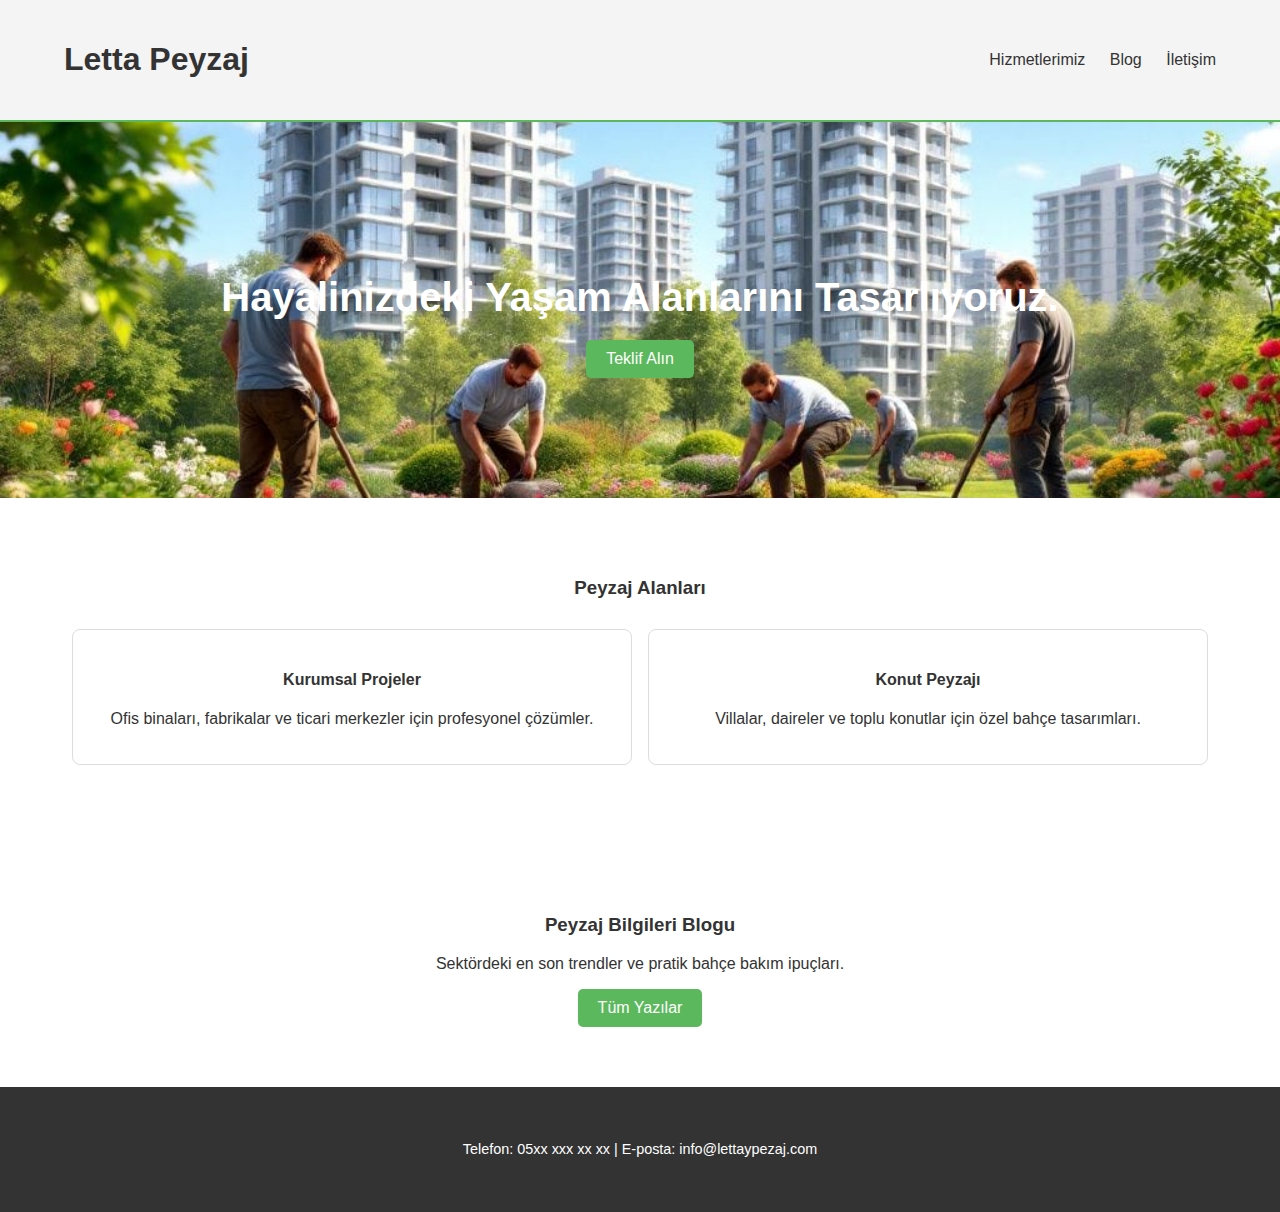
<file: Index.html>
<!DOCTYPE html>
<html lang="tr">
<head>
    <meta charset="UTF-8">
    <meta name="viewport" content="width=device-width, initial-scale=1.0">
    <title>Letta Peyzaj - Peyzaj Mimarlığı ve Uygulama</title>
    <link rel="stylesheet" href="style.css">
</head>
<body>

    <header class="header">
        <div class="container">
            <h1>Letta Peyzaj</h1>
            <nav class="nav">
                <a href="#hizmetler">Hizmetlerimiz</a>
                <a href="blog.html">Blog</a>
                <a href="#iletisim">İletişim</a>
            </nav>
        </div>
    </header>

    <section class="hero">
        <div class="container">
            <h2>Hayalinizdeki Yaşam Alanlarını Tasarlıyoruz.</h2>
            <a href="#iletisim" class="button">Teklif Alın</a>
        </div>
    </section>

    <section id="hizmetler" class="services">
        <div class="container">
            <h3>Peyzaj Alanları</h3>
            <div class="service-list">
                <div class="service-item">
                    <h4>Kurumsal Projeler</h4>
                    <p>Ofis binaları, fabrikalar ve ticari merkezler için profesyonel çözümler.</p>
                </div>
                <div class="service-item">
                    <h4>Konut Peyzajı</h4>
                    <p>Villalar, daireler ve toplu konutlar için özel bahçe tasarımları.</p>
                </div>
                </div>
        </div>
    </section>

    <section class="blog-preview">
        <div class="container">
            <h3>Peyzaj Bilgileri Blogu</h3>
            <p>Sektördeki en son trendler ve pratik bahçe bakım ipuçları.</p>
            <a href="blog.html" class="button secondary">Tüm Yazılar</a>
        </div>
    </section>

    <footer id="iletisim" class="footer">
        <div class="container">
            <p>Telefon: 05xx xxx xx xx | E-posta: info@lettaypezaj.com</p>
            </div>
    </footer>

</body>
</html>
</file>
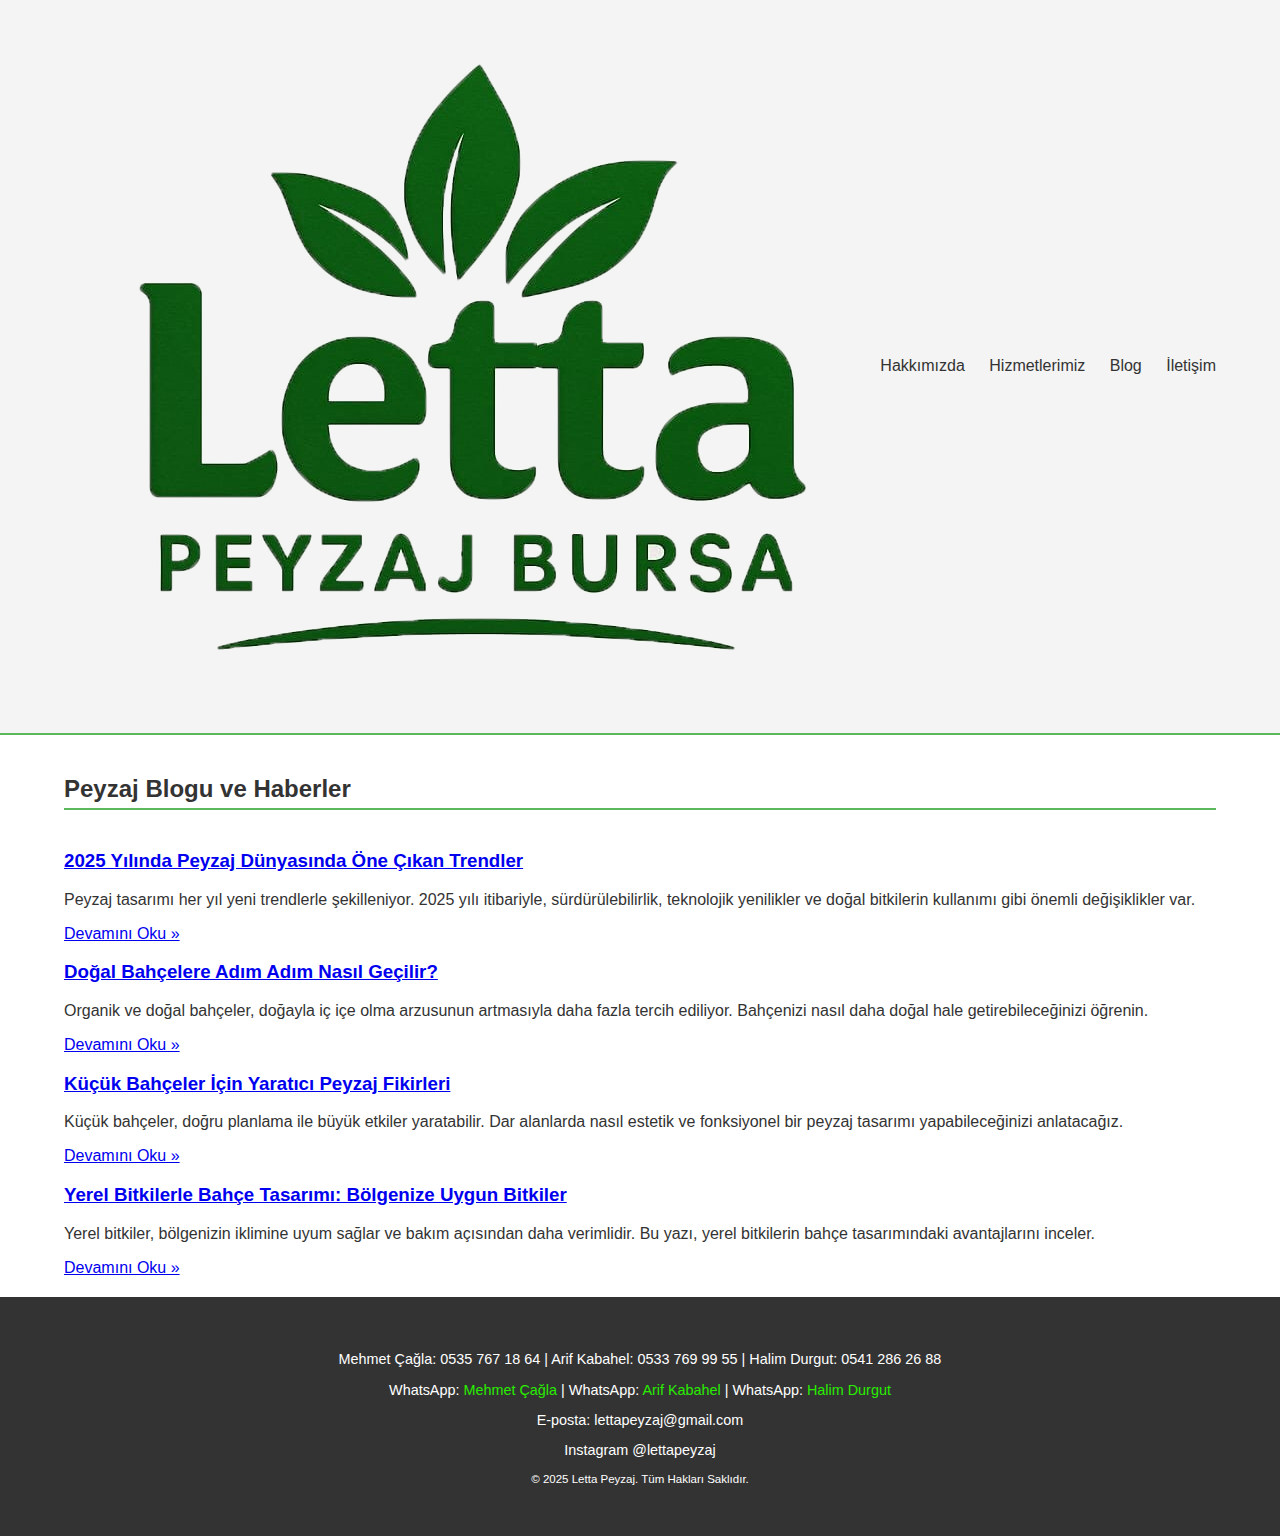
<file: blog.html>
<!DOCTYPE html>
<html lang="tr">
<head>
    <meta charset="UTF-8">
    <meta name="viewport" content="width=device-width, initial-scale=1.0">
    <title>Blog - Peyzaj Trendleri ve İpuçları | Letta Peyzaj</title>
    <link rel="stylesheet" href="style.css">
</head>
<body>

    <header class="header">
        <div class="container">
            <h1>
                <a href="index.html">
                    <img src="letta-logo.png" alt="Letta Peyzaj Logo" class="logo">
                </a>
            </h1>
            <nav class="nav">
                <a href="hakkimizda.html">Hakkımızda</a> 
                <a href="index.html#hizmetler">Hizmetlerimiz</a>
                <a href="blog.html">Blog</a> <a href="index.html#iletisim">İletişim</a>
            </nav>
        </div>
    </header>

    <section class="page-content">
        <div class="container">
            <h2 style="border-bottom: 2px solid #5cb85c; padding-bottom: 5px; margin-bottom: 40px;">Peyzaj Blogu ve Haberler</h2>
            
            <div class="blog-list">

                <article class="article-card">
                    <h3 class="article-title"><a href="blog/post-1.html">2025 Yılında Peyzaj Dünyasında Öne Çıkan Trendler</a></h3>
                    <p class="article-excerpt">Peyzaj tasarımı her yıl yeni trendlerle şekilleniyor. 2025 yılı itibariyle, sürdürülebilirlik, teknolojik yenilikler ve doğal bitkilerin kullanımı gibi önemli değişiklikler var.</p>
                    <a href="blog/post-1.html" class="read-more">Devamını Oku &raquo;</a>
                </article>

                <article class="article-card">
                    <h3 class="article-title"><a href="blog/post-2.html">Doğal Bahçelere Adım Adım Nasıl Geçilir?</a></h3>
                    <p class="article-excerpt">Organik ve doğal bahçeler, doğayla iç içe olma arzusunun artmasıyla daha fazla tercih ediliyor. Bahçenizi nasıl daha doğal hale getirebileceğinizi öğrenin.</p>
                    <a href="blog/post-2.html" class="read-more">Devamını Oku &raquo;</a>
                </article>

                <article class="article-card">
                    <h3 class="article-title"><a href="blog/post-3.html">Küçük Bahçeler İçin Yaratıcı Peyzaj Fikirleri</a></h3>
                    <p class="article-excerpt">Küçük bahçeler, doğru planlama ile büyük etkiler yaratabilir. Dar alanlarda nasıl estetik ve fonksiyonel bir peyzaj tasarımı yapabileceğinizi anlatacağız.</p>
                    <a href="blog/post-3.html" class="read-more">Devamını Oku &raquo;</a>
                </article>
                
                <article class="article-card">
                    <h3 class="article-title"><a href="blog/post-20.html">Yerel Bitkilerle Bahçe Tasarımı: Bölgenize Uygun Bitkiler</a></h3>
                    <p class="article-excerpt">Yerel bitkiler, bölgenizin iklimine uyum sağlar ve bakım açısından daha verimlidir. Bu yazı, yerel bitkilerin bahçe tasarımındaki avantajlarını inceler.</p>
                    <a href="blog/post-20.html" class="read-more">Devamını Oku &raquo;</a>
                </article>
                
            </div>
            
        </div>
    </section>
    <footer id="iletisim" class="footer">
        <div class="container">
            <p>
    Mehmet Çağla: <a href="tel:+905357671864"style="color: white; text-decoration: none;">0535 767 18 64</a> 
    | Arif Kabahel: <a href="tel:+905337699955"style="color: white; text-decoration: none;">0533 769 99 55</a> 
    | Halim Durgut: <a href="tel:+905412862688"style="color: white; text-decoration: none;">0541 286 26 88</a> 
</p>
	</p>
     WhatsApp: <a href="https://wa.me/905357671864" 
                   target="_blank"
                   rel="noopener noreferrer"
                   style="color: #29ed00; text-decoration: none;">
			Mehmet Çağla
			</a>
    | WhatsApp: <a href="https://wa.me/905337699955" 
                   target="_blank"
                   rel="noopener noreferrer"
                   style="color: #29ed00; text-decoration: none;">
			Arif Kabahel
			</a>	
    | WhatsApp: <a href="https://wa.me/905412862688" 
                   target="_blank"
                   rel="noopener noreferrer"
                   style="color: #29ed00; text-decoration: none;">
			Halim Durgut
			</a>
       </p>
	E-posta: <a href="mailto:lettapeyzaj@gmail.com"style="color: white; text-decoration: none;">lettapeyzaj@gmail.com</a>  
        <p>
            <a href="https://www.instagram.com/lettapeyzaj/" 
               target="_blank" 
               rel="noopener noreferrer" 
               style="color: white; text-decoration: none;">
                Instagram @lettapeyzaj
            </a>
        </p>
        <p style="font-size: 0.8em; margin-top: 10px;">&copy; 2025 Letta Peyzaj. Tüm Hakları Saklıdır.</p>
    </div>
</footer>

</body>
</html>
</file>
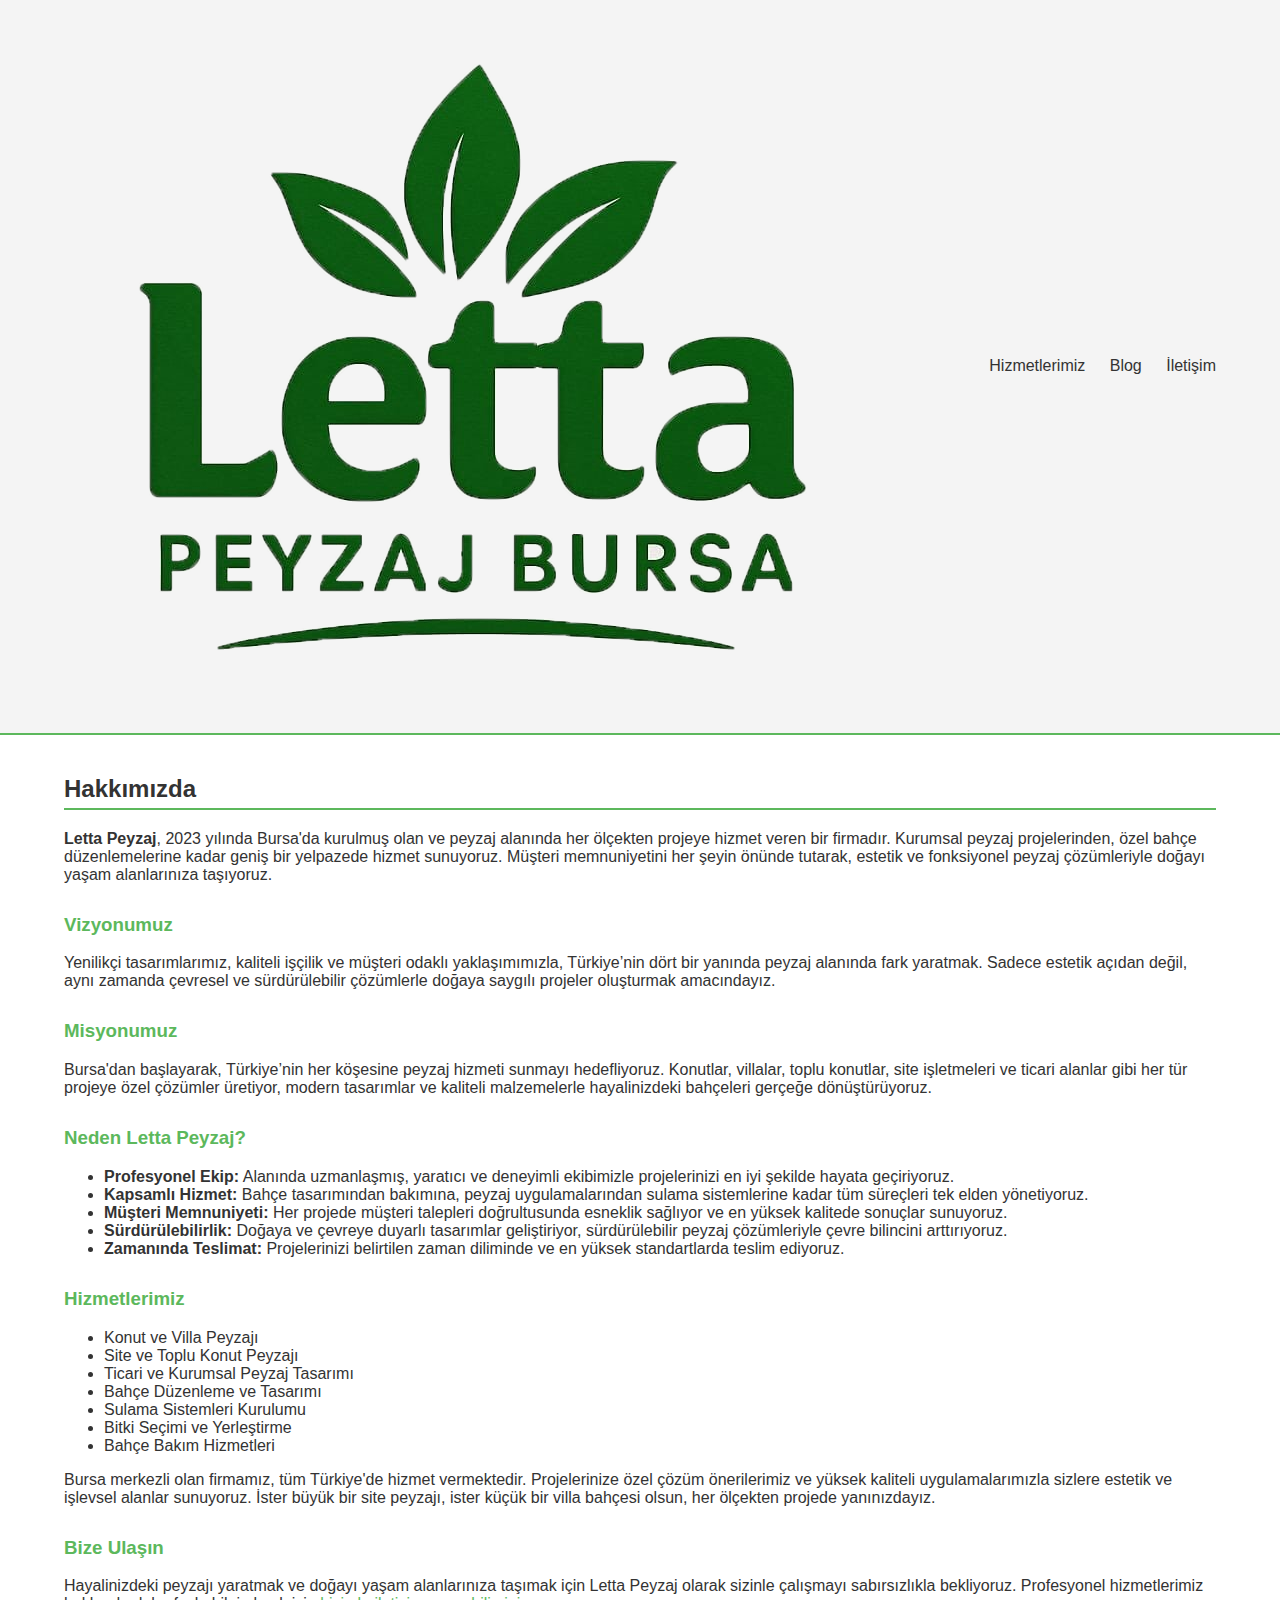
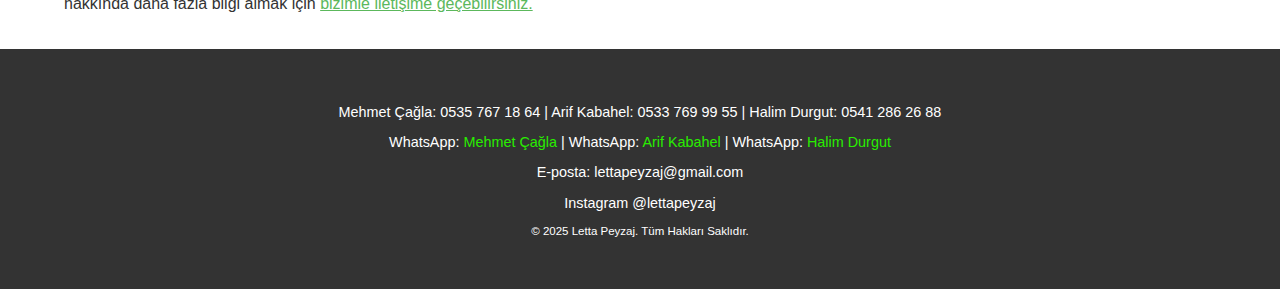
<file: hakkimizda.html>
<!DOCTYPE html>
<html lang="tr">
<head>
    <meta charset="UTF-8">
    <meta name="viewport" content="width=device-width, initial-scale=1.0">
    <title>Hakkımızda - Letta Peyzaj</title>
    <link rel="stylesheet" href="style.css"> 
</head>
<body>

    <header class="header">
        <div class="container">
            <h1>
                <a href="index.html">
                    <img src="letta-logo.png" alt="Letta Peyzaj Logo" class="logo">
                </a>
            </h1>
            <nav class="nav">
                <a href="index.html#hizmetler">Hizmetlerimiz</a>
                <a href="blog.html">Blog</a>
                <a href="index.html#iletisim">İletişim</a>
            </nav>
        </div>
    </header>

    <section class="page-content">
        <div class="container">
            
            <h2 style="border-bottom: 2px solid #5cb85c; padding-bottom: 5px;">Hakkımızda</h2>
            <p><strong>Letta Peyzaj</strong>, 2023 yılında Bursa'da kurulmuş olan ve peyzaj alanında her ölçekten projeye hizmet veren bir firmadır. Kurumsal peyzaj projelerinden, özel bahçe düzenlemelerine kadar geniş bir yelpazede hizmet sunuyoruz. Müşteri memnuniyetini her şeyin önünde tutarak, estetik ve fonksiyonel peyzaj çözümleriyle doğayı yaşam alanlarınıza taşıyoruz.</p>

            <h3 style="color: #5cb85c; margin-top: 30px;">Vizyonumuz</h3>
            <p>Yenilikçi tasarımlarımız, kaliteli işçilik ve müşteri odaklı yaklaşımımızla, Türkiye’nin dört bir yanında peyzaj alanında fark yaratmak. Sadece estetik açıdan değil, aynı zamanda çevresel ve sürdürülebilir çözümlerle doğaya saygılı projeler oluşturmak amacındayız.</p>

            <h3 style="color: #5cb85c; margin-top: 30px;">Misyonumuz</h3>
            <p>Bursa'dan başlayarak, Türkiye’nin her köşesine peyzaj hizmeti sunmayı hedefliyoruz. Konutlar, villalar, toplu konutlar, site işletmeleri ve ticari alanlar gibi her tür projeye özel çözümler üretiyor, modern tasarımlar ve kaliteli malzemelerle hayalinizdeki bahçeleri gerçeğe dönüştürüyoruz.</p>

            <h3 style="color: #5cb85c; margin-top: 30px;">Neden Letta Peyzaj?</h3>
            <ul>
                <li><strong>Profesyonel Ekip:</strong> Alanında uzmanlaşmış, yaratıcı ve deneyimli ekibimizle projelerinizi en iyi şekilde hayata geçiriyoruz.</li>
                <li><strong>Kapsamlı Hizmet:</strong> Bahçe tasarımından bakımına, peyzaj uygulamalarından sulama sistemlerine kadar tüm süreçleri tek elden yönetiyoruz.</li>
                <li><strong>Müşteri Memnuniyeti:</strong> Her projede müşteri talepleri doğrultusunda esneklik sağlıyor ve en yüksek kalitede sonuçlar sunuyoruz.</li>
                <li><strong>Sürdürülebilirlik:</strong> Doğaya ve çevreye duyarlı tasarımlar geliştiriyor, sürdürülebilir peyzaj çözümleriyle çevre bilincini arttırıyoruz.</li>
                <li><strong>Zamanında Teslimat:</strong> Projelerinizi belirtilen zaman diliminde ve en yüksek standartlarda teslim ediyoruz.</li>
            </ul>

            <h3 style="color: #5cb85c; margin-top: 30px;">Hizmetlerimiz</h3>
            <ul>
                <li>Konut ve Villa Peyzajı</li>
                <li>Site ve Toplu Konut Peyzajı</li>
                <li>Ticari ve Kurumsal Peyzaj Tasarımı</li>
                <li>Bahçe Düzenleme ve Tasarımı</li>
                <li>Sulama Sistemleri Kurulumu</li>
                <li>Bitki Seçimi ve Yerleştirme</li>
                <li>Bahçe Bakım Hizmetleri</li>
            </ul>

            <p>Bursa merkezli olan firmamız, tüm Türkiye'de hizmet vermektedir. Projelerinize özel çözüm önerilerimiz ve yüksek kaliteli uygulamalarımızla sizlere estetik ve işlevsel alanlar sunuyoruz. İster büyük bir site peyzajı, ister küçük bir villa bahçesi olsun, her ölçekten projede yanınızdayız.</p>

            <h3 style="color: #5cb85c; margin-top: 30px;">Bize Ulaşın</h3>
            <p>Hayalinizdeki peyzajı yaratmak ve doğayı yaşam alanlarınıza taşımak için Letta Peyzaj olarak sizinle çalışmayı sabırsızlıkla bekliyoruz. Profesyonel hizmetlerimiz hakkında daha fazla bilgi almak için <a href="index.html#iletisim" style="color: #5cb85c;">bizimle iletişime geçebilirsiniz.</a></p>

        </div>
    </section>
    <footer id="iletisim" class="footer">
        <div class="container">
            <p>
    Mehmet Çağla: <a href="tel:+905357671864"style="color: white; text-decoration: none;">0535 767 18 64</a> 
    | Arif Kabahel: <a href="tel:+905337699955"style="color: white; text-decoration: none;">0533 769 99 55</a> 
    | Halim Durgut: <a href="tel:+905412862688"style="color: white; text-decoration: none;">0541 286 26 88</a> 
</p>
	</p>
     WhatsApp: <a href="https://wa.me/905357671864" 
                   target="_blank"
                   rel="noopener noreferrer"
                   style="color: #29ed00; text-decoration: none;">
			Mehmet Çağla
			</a>
    | WhatsApp: <a href="https://wa.me/905337699955" 
                   target="_blank"
                   rel="noopener noreferrer"
                   style="color: #29ed00; text-decoration: none;">
			Arif Kabahel
			</a>	
    | WhatsApp: <a href="https://wa.me/905412862688" 
                   target="_blank"
                   rel="noopener noreferrer"
                   style="color: #29ed00; text-decoration: none;">
			Halim Durgut
			</a>
       </p>
	E-posta: <a href="mailto:lettapeyzaj@gmail.com"style="color: white; text-decoration: none;">lettapeyzaj@gmail.com</a>  
        <p>
            <a href="https://www.instagram.com/lettapeyzaj/" 
               target="_blank" 
               rel="noopener noreferrer" 
               style="color: white; text-decoration: none;">
                Instagram @lettapeyzaj
            </a>
        </p>
        <p style="font-size: 0.8em; margin-top: 10px;">&copy; 2025 Letta Peyzaj. Tüm Hakları Saklıdır.</p>
    </div>
</footer>

</body>
</html>
</file>
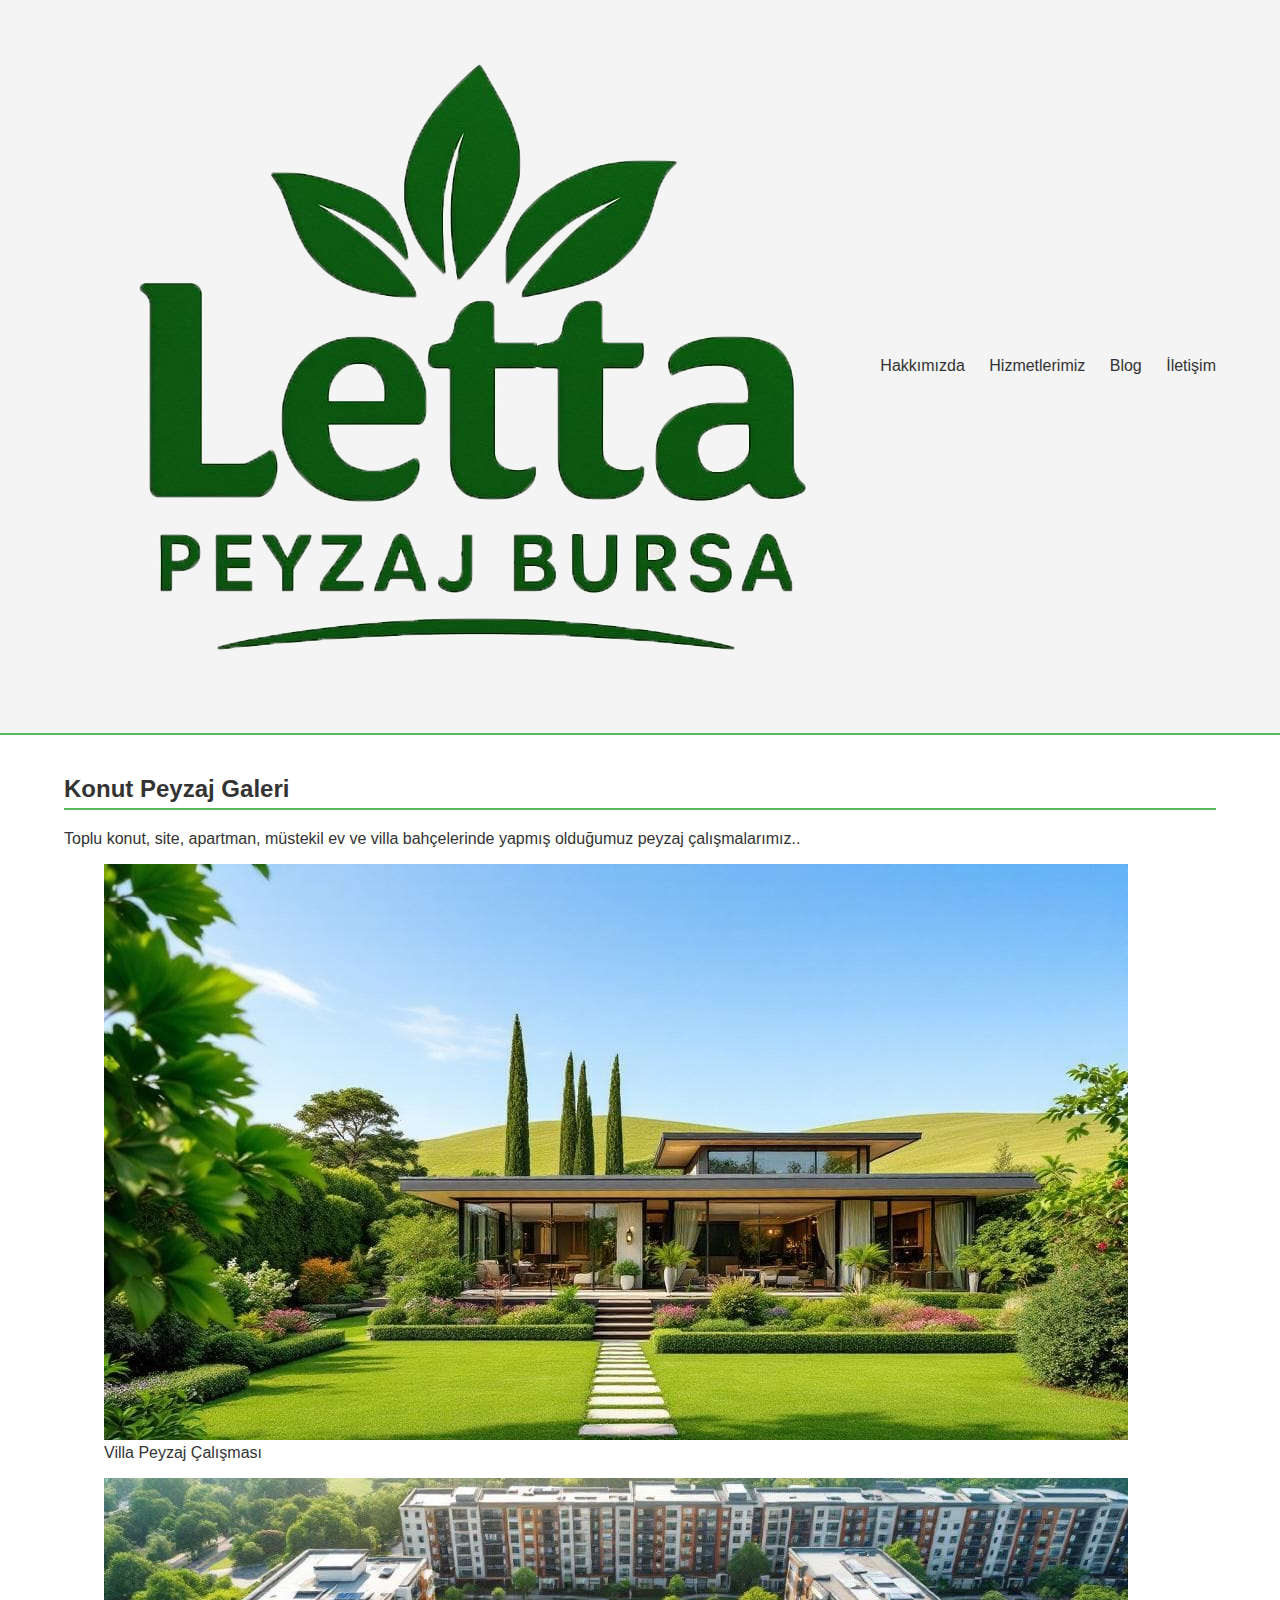
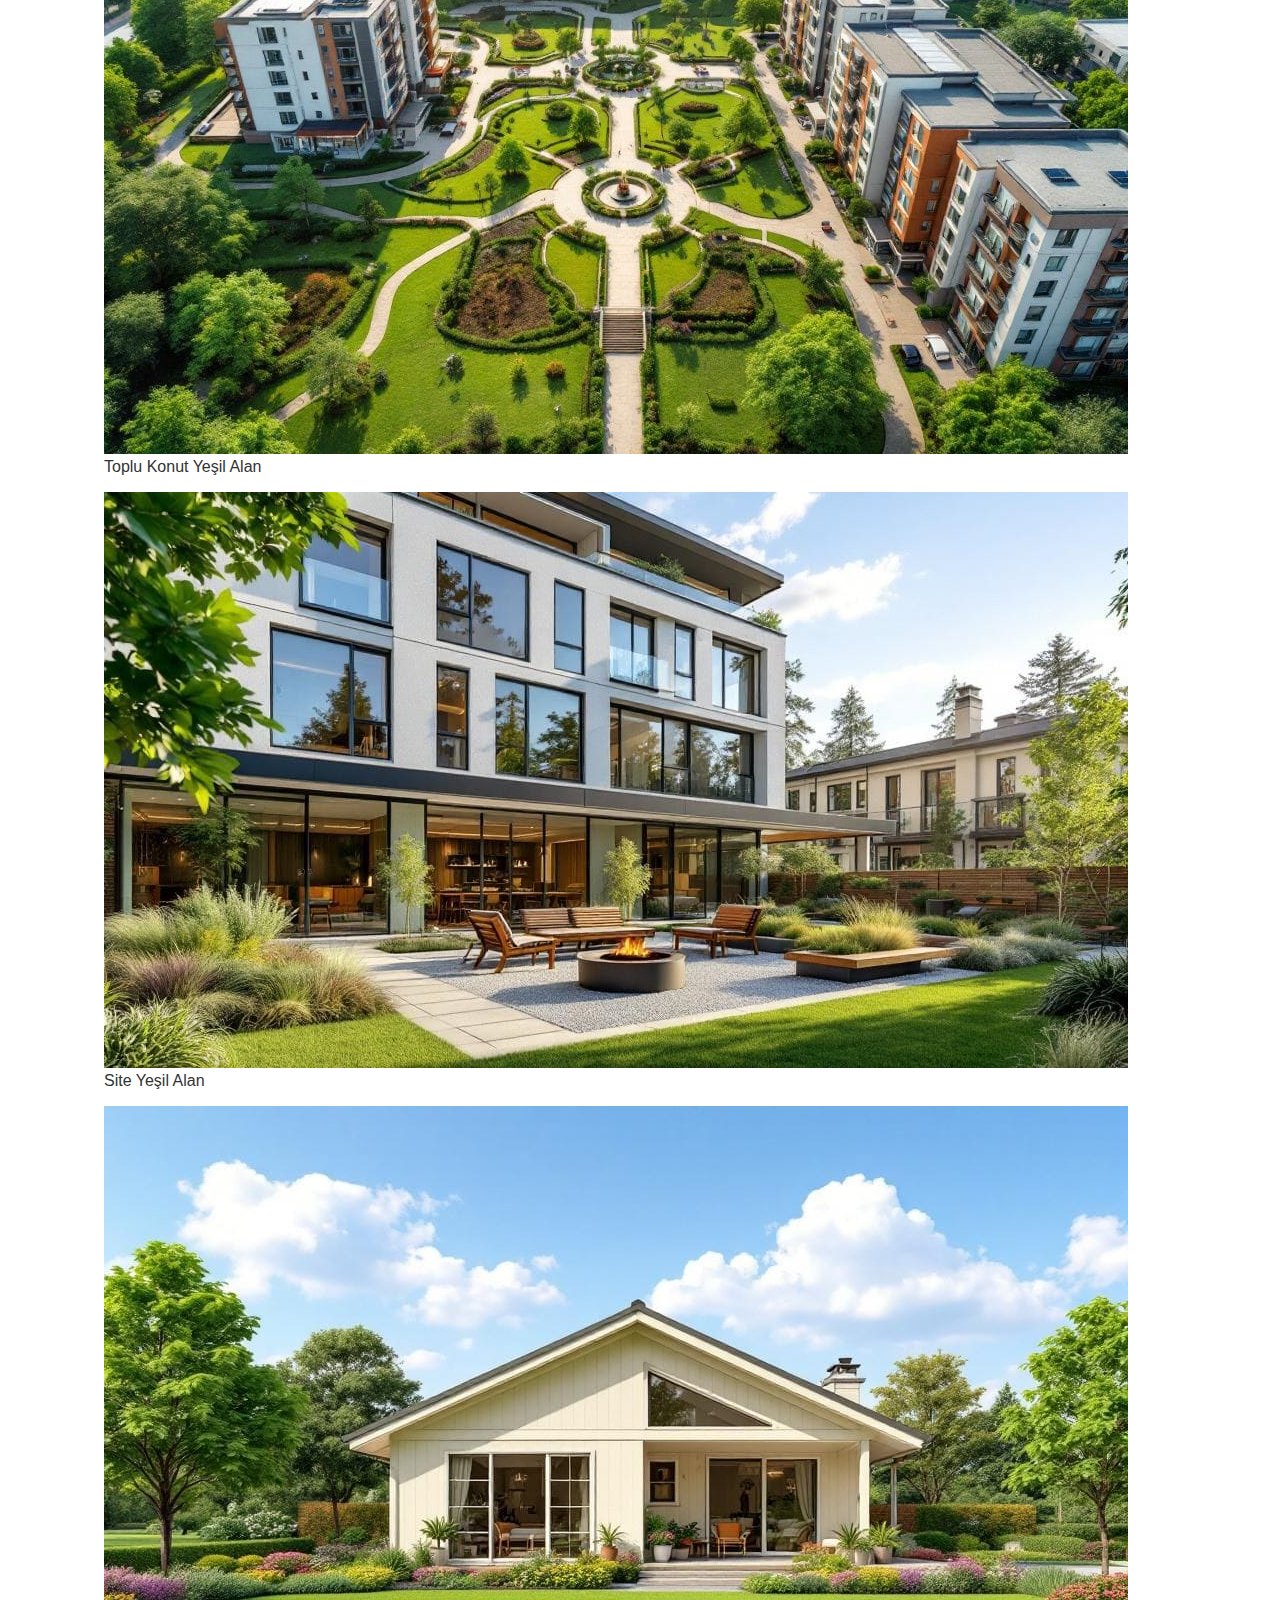
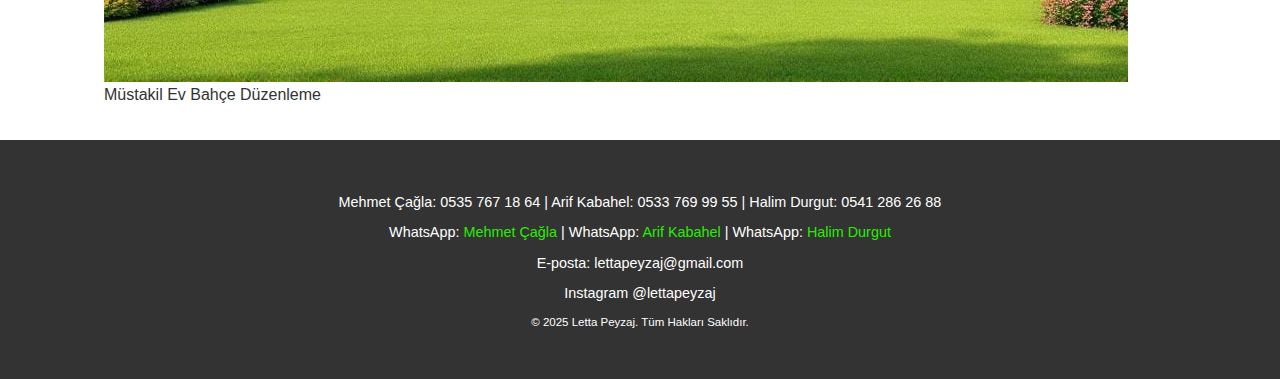
<file: konut.html>
<!DOCTYPE html>
<html lang="tr">
<head>
    <meta charset="UTF-8">
    <meta name="viewport" content="width=device-width, initial-scale=1.0">
    <title>Konut Peyzaj Projelerimiz - Letta Peyzaj</title>
    <link rel="stylesheet" href="style.css"> 
</head>
<body>

    <header class="header">
        <div class="container">
            <h1><a href="index.html"><img src="letta-logo.png" alt="Letta Peyzaj Logo" class="logo"></a></h1>
            <nav class="nav">
                <a href="hakkimizda.html">Hakkımızda</a>
                <a href="index.html#hizmetler">Hizmetlerimiz</a>
                <a href="blog.html">Blog</a>
                <a href="index.html#iletisim">İletişim</a>
            </nav>
        </div>
    </header>

    <section class="page-content">
        <div class="container">
            <h2 style="border-bottom: 2px solid #5cb85c; padding-bottom: 5px;">Konut Peyzaj Galeri</h2>
            <p>Toplu konut, site, apartman, müstekil ev ve villa bahçelerinde yapmış olduğumuz peyzaj çalışmalarımız..</p>

            <div class="gallery-grid">
                
                <figure class="gallery-item">
                    <img src="images/konut-proje-1.jpg" alt="Villa Peyzaj Çalışması" class="gallery-img">
                    <figcaption>Villa Peyzaj Çalışması</figcaption>
                </figure>

                <figure class="gallery-item">
                    <img src="images/konut-proje-2.jpg" alt="Toplu Konut Yeşil Alan" class="gallery-img">
                    <figcaption>Toplu Konut Yeşil Alan</figcaption>
                </figure>
                
                <figure class="gallery-item">
                    <img src="images/konut-proje-3.jpg" alt="Site Yeşil Alan" class="gallery-img">
                    <figcaption>Site Yeşil Alan</figcaption>
                </figure>
                
                <figure class="gallery-item">
                    <img src="images/konut-proje-4.jpg" alt="Müstakil Ev Bahçe Düzenleme" class="gallery-img">
                    <figcaption>Müstakil Ev Bahçe Düzenleme</figcaption>
                </figure>
                
            </div>
            
        </div>
    </section>
    <footer id="iletisim" class="footer">
        <div class="container">
            <p>
    Mehmet Çağla: <a href="tel:+905357671864"style="color: white; text-decoration: none;">0535 767 18 64</a> 
    | Arif Kabahel: <a href="tel:+905337699955"style="color: white; text-decoration: none;">0533 769 99 55</a> 
    | Halim Durgut: <a href="tel:+905412862688"style="color: white; text-decoration: none;">0541 286 26 88</a> 
</p>
	</p>
     WhatsApp: <a href="https://wa.me/905357671864" 
                   target="_blank"
                   rel="noopener noreferrer"
                   style="color: #29ed00; text-decoration: none;">
			Mehmet Çağla
			</a>
    | WhatsApp: <a href="https://wa.me/905337699955" 
                   target="_blank"
                   rel="noopener noreferrer"
                   style="color: #29ed00; text-decoration: none;">
			Arif Kabahel
			</a>	
    | WhatsApp: <a href="https://wa.me/905412862688" 
                   target="_blank"
                   rel="noopener noreferrer"
                   style="color: #29ed00; text-decoration: none;">
			Halim Durgut
			</a>
       </p>
	E-posta: <a href="mailto:lettapeyzaj@gmail.com"style="color: white; text-decoration: none;">lettapeyzaj@gmail.com</a>  
        <p>
            <a href="https://www.instagram.com/lettapeyzaj/" 
               target="_blank" 
               rel="noopener noreferrer" 
               style="color: white; text-decoration: none;">
                Instagram @lettapeyzaj
            </a>
        </p>
        <p style="font-size: 0.8em; margin-top: 10px;">&copy; 2025 Letta Peyzaj. Tüm Hakları Saklıdır.</p>
    </div>
</footer>

</body>
</html>
</file>
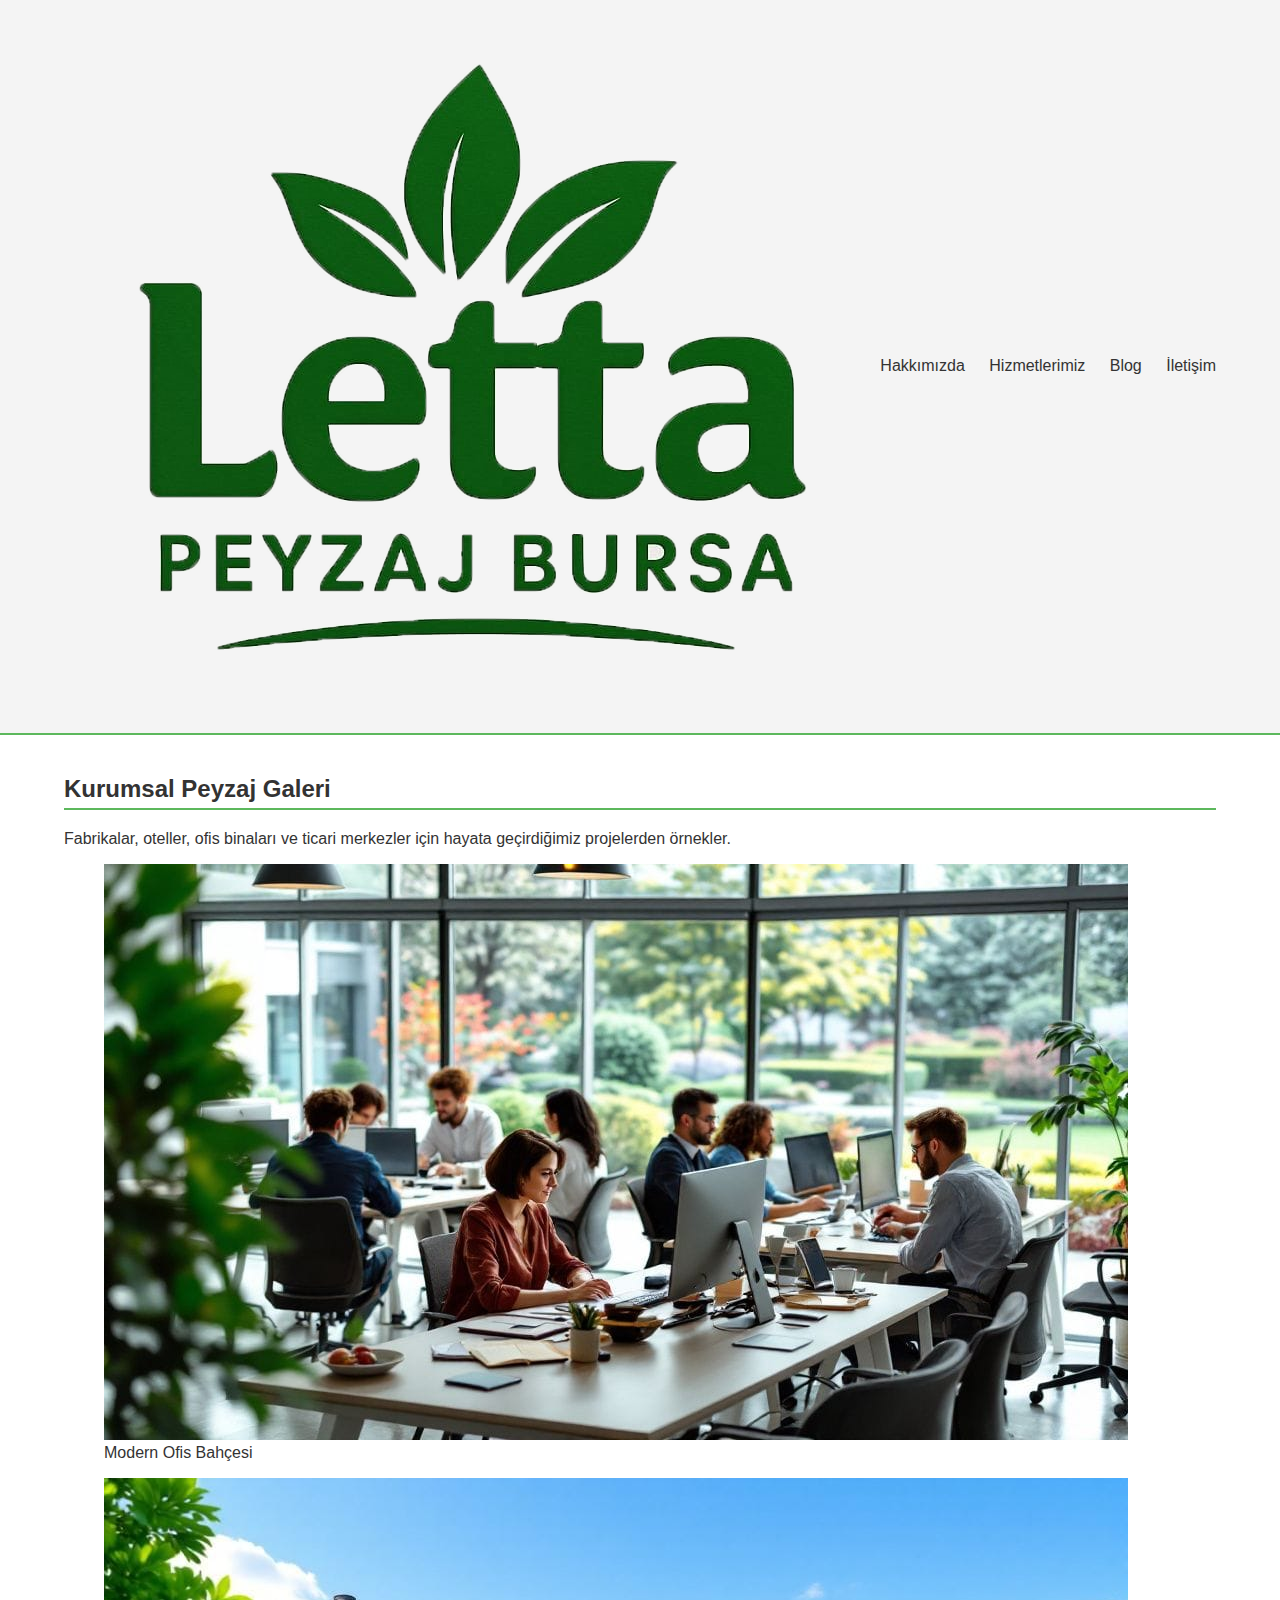
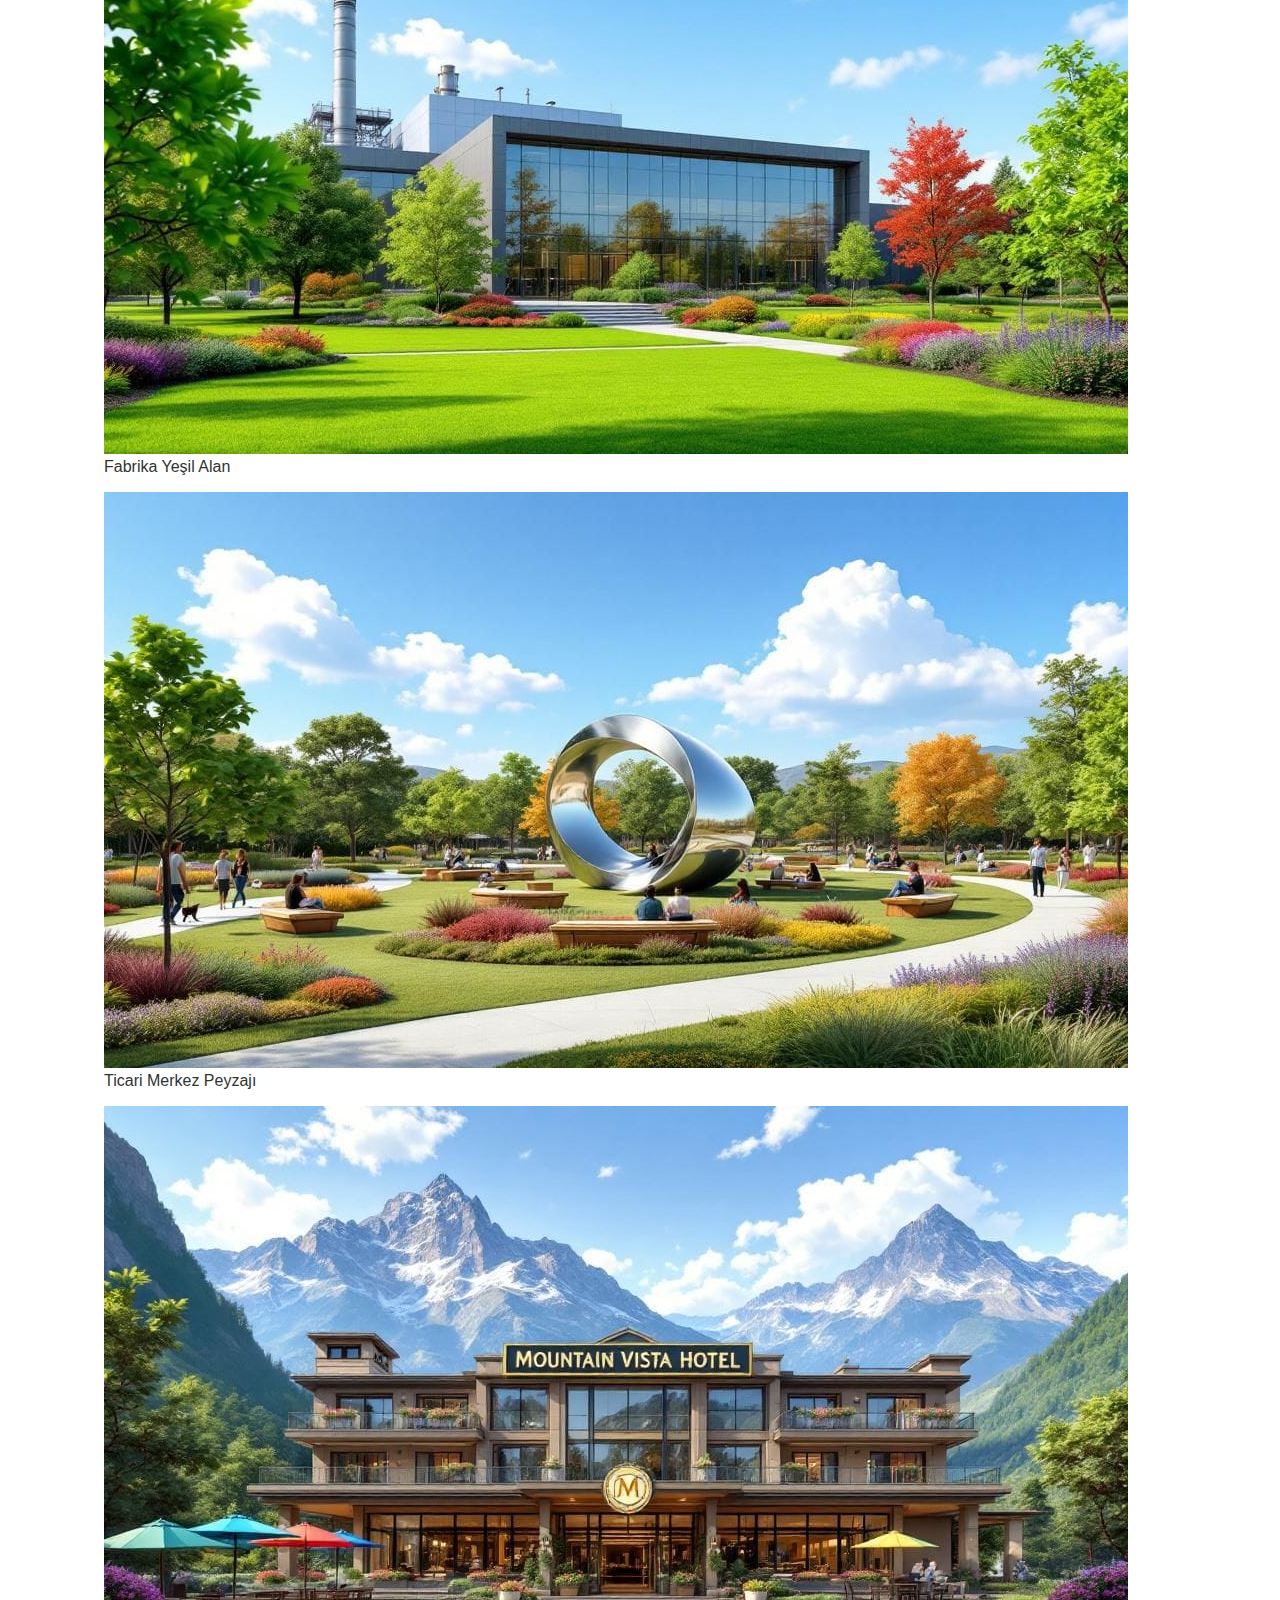
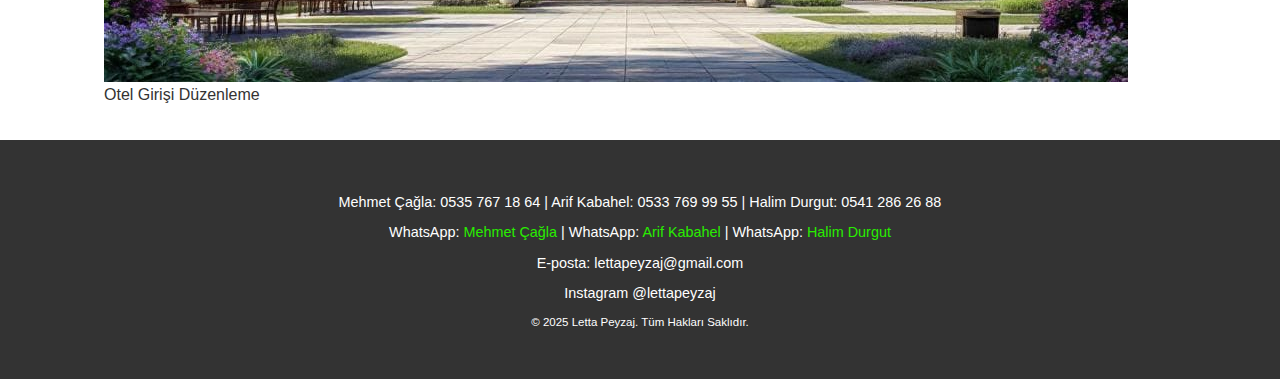
<file: kurumsal.html>
<!DOCTYPE html>
<html lang="tr">
<head>
    <meta charset="UTF-8">
    <meta name="viewport" content="width=device-width, initial-scale=1.0">
    <title>Kurumsal Peyzaj Projelerimiz - Letta Peyzaj</title>
    <link rel="stylesheet" href="style.css"> 
</head>
<body>

    <header class="header">
        <div class="container">
            <h1><a href="index.html"><img src="letta-logo.png" alt="Letta Peyzaj Logo" class="logo"></a></h1>
            <nav class="nav">
                <a href="hakkimizda.html">Hakkımızda</a>
                <a href="index.html#hizmetler">Hizmetlerimiz</a>
                <a href="blog.html">Blog</a>
                <a href="index.html#iletisim">İletişim</a>
            </nav>
        </div>
    </header>

    <section class="page-content">
        <div class="container">
            <h2 style="border-bottom: 2px solid #5cb85c; padding-bottom: 5px;">Kurumsal Peyzaj Galeri</h2>
            <p>Fabrikalar, oteller, ofis binaları ve ticari merkezler için hayata geçirdiğimiz projelerden örnekler.</p>

            <div class="gallery-grid">
                
                <figure class="gallery-item">
                    <img src="images/kurumsal-proje-1.jpg" alt="Modern Ofis Bahçesi" class="gallery-img">
                    <figcaption>Modern Ofis Bahçesi</figcaption>
                </figure>

                <figure class="gallery-item">
                    <img src="images/kurumsal-proje-2.jpg" alt="Fabrika Yeşil Alan" class="gallery-img">
                    <figcaption>Fabrika Yeşil Alan</figcaption>
                </figure>
                
                <figure class="gallery-item">
                    <img src="images/kurumsal-proje-3.jpg" alt="Ticari Merkez Peyzajı" class="gallery-img">
                    <figcaption>Ticari Merkez Peyzajı</figcaption>
                </figure>
                
                <figure class="gallery-item">
                    <img src="images/kurumsal-proje-4.jpg" alt="Otel Girişi Düzenleme" class="gallery-img">
                    <figcaption>Otel Girişi Düzenleme</figcaption>
                </figure>
                
            </div>
            
        </div>
     </section>

    <footer id="iletisim" class="footer">
        <div class="container">
            <p>
    Mehmet Çağla: <a href="tel:+905357671864"style="color: white; text-decoration: none;">0535 767 18 64</a> 
    | Arif Kabahel: <a href="tel:+905337699955"style="color: white; text-decoration: none;">0533 769 99 55</a> 
    | Halim Durgut: <a href="tel:+905412862688"style="color: white; text-decoration: none;">0541 286 26 88</a> 
</p>
	</p>
     WhatsApp: <a href="https://wa.me/905357671864" 
                   target="_blank"
                   rel="noopener noreferrer"
                   style="color: #29ed00; text-decoration: none;">
			Mehmet Çağla
			</a>
    | WhatsApp: <a href="https://wa.me/905337699955" 
                   target="_blank"
                   rel="noopener noreferrer"
                   style="color: #29ed00; text-decoration: none;">
			Arif Kabahel
			</a>	
    | WhatsApp: <a href="https://wa.me/905412862688" 
                   target="_blank"
                   rel="noopener noreferrer"
                   style="color: #29ed00; text-decoration: none;">
			Halim Durgut
			</a>
       </p>
	E-posta: <a href="mailto:lettapeyzaj@gmail.com"style="color: white; text-decoration: none;">lettapeyzaj@gmail.com</a>  
        <p>
            <a href="https://www.instagram.com/lettapeyzaj/" 
               target="_blank" 
               rel="noopener noreferrer" 
               style="color: white; text-decoration: none;">
                Instagram @lettapeyzaj
            </a>
        </p>
        <p style="font-size: 0.8em; margin-top: 10px;">&copy; 2025 Letta Peyzaj. Tüm Hakları Saklıdır.</p>
    </div>
</footer>

</body>
</html>
</file>
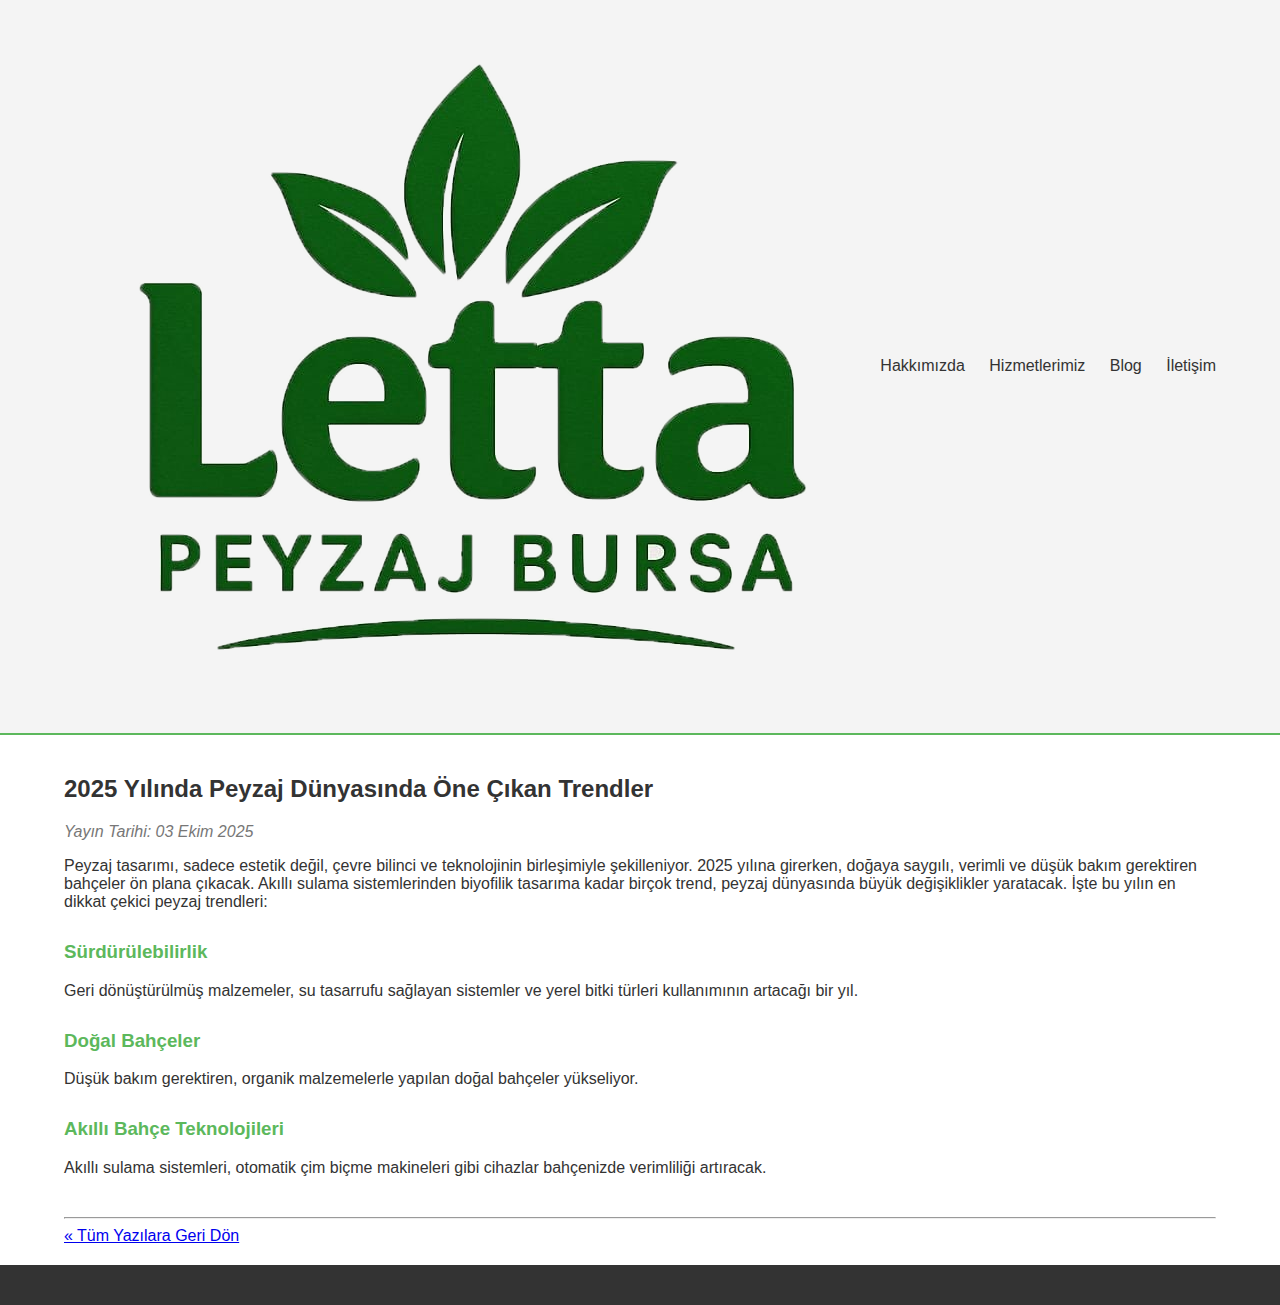
<file: blog/post-1.html>
<!DOCTYPE html>
<html lang="tr">
<head>
    <meta charset="UTF-8">
    <meta name="viewport" content="width=device-width, initial-scale=1.0">
    <title>2025 Peyzaj Trendleri - Letta Peyzaj Blog</title>
    <link rel="stylesheet" href="../style.css"> </head>
<body>
    <header class="header">
        <div class="container">
            <h1><a href="../index.html"><img src="../letta-logo.png" alt="Letta Peyzaj Logo" class="logo"></a></h1>
            <nav class="nav">
                <a href="../hakkimizda.html">Hakkımızda</a>
                <a href="../index.html#hizmetler">Hizmetlerimiz</a>
                <a href="../blog.html">Blog</a>
                <a href="../index.html#iletisim">İletişim</a>
            </nav>
        </div>
    </header>

    <section class="page-content">
        <div class="container">
            <h2 style="margin-bottom: 20px;">2025 Yılında Peyzaj Dünyasında Öne Çıkan Trendler</h2>
            <p style="font-style: italic; color: #777;">Yayın Tarihi: 03 Ekim 2025</p>

            <p>Peyzaj tasarımı, sadece estetik değil, çevre bilinci ve teknolojinin birleşimiyle şekilleniyor. 2025 yılına girerken, doğaya saygılı, verimli ve düşük bakım gerektiren bahçeler ön plana çıkacak. Akıllı sulama sistemlerinden biyofilik tasarıma kadar birçok trend, peyzaj dünyasında büyük değişiklikler yaratacak. İşte bu yılın en dikkat çekici peyzaj trendleri:</p>

            <h3 style="color: #5cb85c; margin-top: 30px;">Sürdürülebilirlik</h3>
            <p>Geri dönüştürülmüş malzemeler, su tasarrufu sağlayan sistemler ve yerel bitki türleri kullanımının artacağı bir yıl.</p>

            <h3 style="color: #5cb85c; margin-top: 30px;">Doğal Bahçeler</h3>
            <p>Düşük bakım gerektiren, organik malzemelerle yapılan doğal bahçeler yükseliyor.</p>

            <h3 style="color: #5cb85c; margin-top: 30px;">Akıllı Bahçe Teknolojileri</h3>
            <p>Akıllı sulama sistemleri, otomatik çim biçme makineleri gibi cihazlar bahçenizde verimliliği artıracak.</p>
            
            <hr style="margin-top: 40px;">
            <a href="../blog.html">&laquo; Tüm Yazılara Geri Dön</a>

        </div>
    </section>
    
    <footer id="iletisim" class="footer">
        </footer>
</body>
</html>
</file>
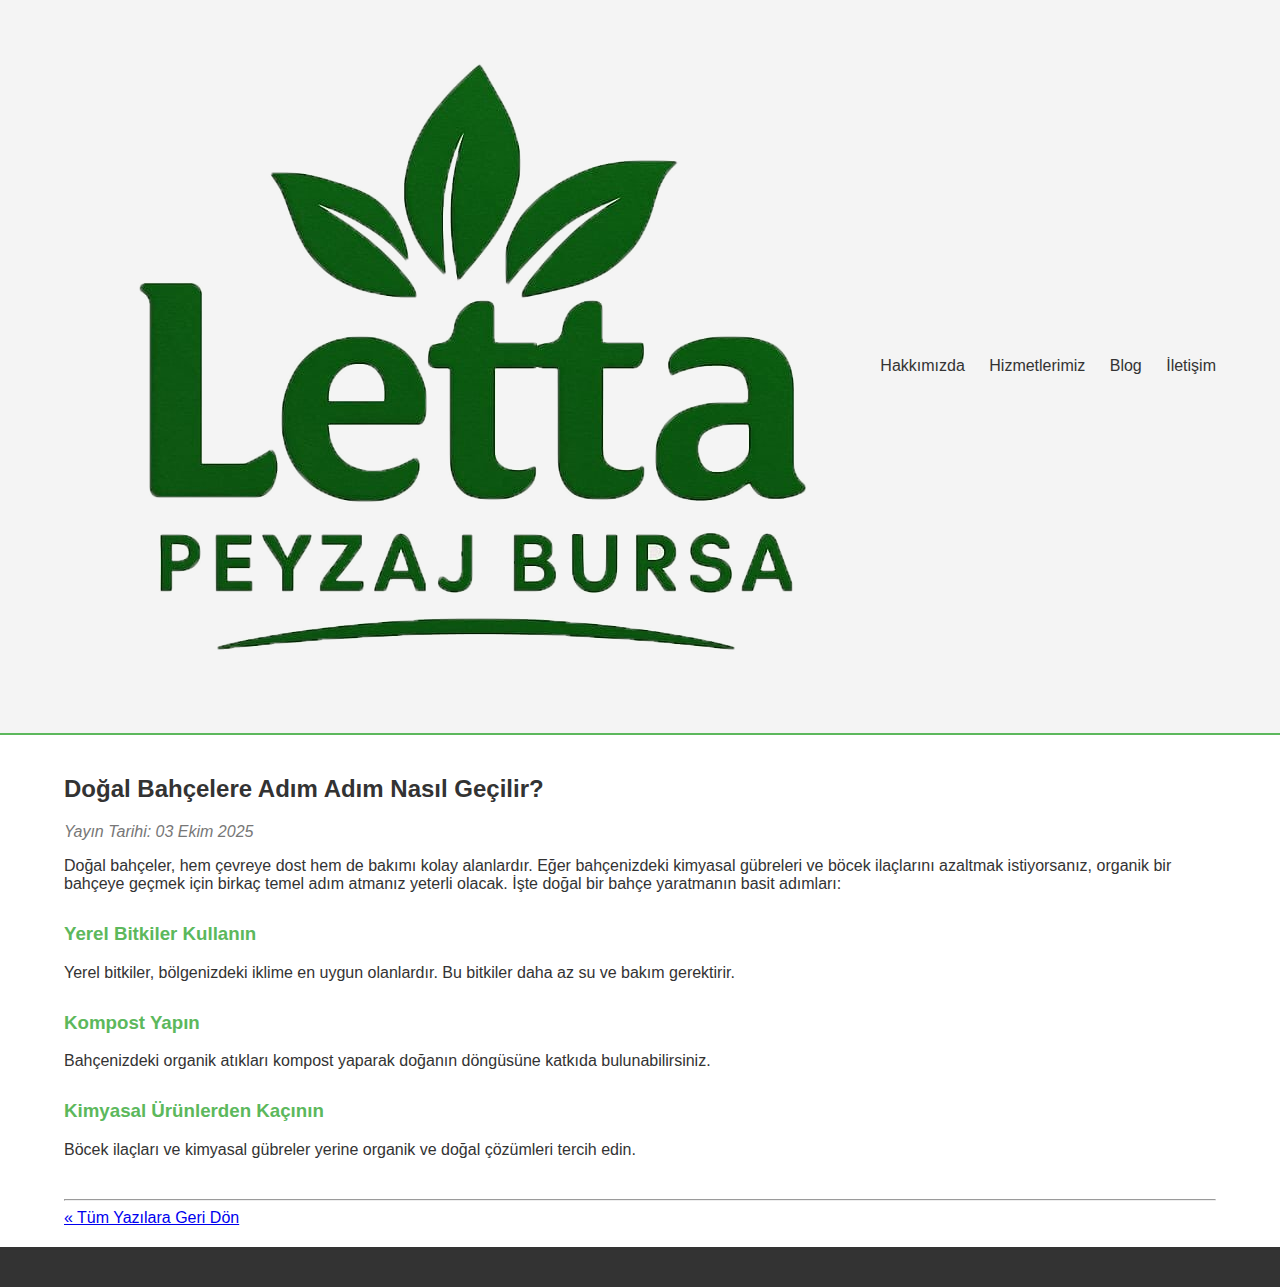
<file: blog/post-2.html>
<!DOCTYPE html>
<html lang="tr">
<head>
    <meta charset="UTF-8">
    <meta name="viewport" content="width=device-width, initial-scale=1.0">
    <title>2025 Peyzaj Trendleri - Letta Peyzaj Blog</title>
    <link rel="stylesheet" href="../style.css"> </head>
<body>
    <header class="header">
        <div class="container">
            <h1><a href="../index.html"><img src="../letta-logo.png" alt="Letta Peyzaj Logo" class="logo"></a></h1>
            <nav class="nav">
                <a href="../hakkimizda.html">Hakkımızda</a>
                <a href="../index.html#hizmetler">Hizmetlerimiz</a>
                <a href="../blog.html">Blog</a>
                <a href="../index.html#iletisim">İletişim</a>
            </nav>
        </div>
    </header>

    <section class="page-content">
        <div class="container">
            <h2 style="margin-bottom: 20px;">Doğal Bahçelere Adım Adım Nasıl Geçilir?</h2>
            <p style="font-style: italic; color: #777;">Yayın Tarihi: 03 Ekim 2025</p>

            <p>Doğal bahçeler, hem çevreye dost hem de bakımı kolay alanlardır. Eğer bahçenizdeki kimyasal gübreleri ve böcek ilaçlarını azaltmak istiyorsanız, organik bir bahçeye geçmek için birkaç temel adım atmanız yeterli olacak. İşte doğal bir bahçe yaratmanın basit adımları:</p>

            <h3 style="color: #5cb85c; margin-top: 30px;">Yerel Bitkiler Kullanın</h3>
            <p>Yerel bitkiler, bölgenizdeki iklime en uygun olanlardır. Bu bitkiler daha az su ve bakım gerektirir.</p>

            <h3 style="color: #5cb85c; margin-top: 30px;">Kompost Yapın</h3>
            <p>Bahçenizdeki organik atıkları kompost yaparak doğanın döngüsüne katkıda bulunabilirsiniz.</p>

            <h3 style="color: #5cb85c; margin-top: 30px;">Kimyasal Ürünlerden Kaçının</h3>
            <p>Böcek ilaçları ve kimyasal gübreler yerine organik ve doğal çözümleri tercih edin.</p>
            
            <hr style="margin-top: 40px;">
            <a href="../blog.html">&laquo; Tüm Yazılara Geri Dön</a>

        </div>
    </section>
    
    <footer id="iletisim" class="footer">
        </footer>
</body>
</html>
</file>
<file: style.css>
/* Temel Sıfırlama ve Font */
body {
    font-family: Arial, sans-serif;
    margin: 0;
    padding: 0;
    color: #333;
}
.container {
    width: 90%;
    max-width: 1200px; /* PC ekranları için maksimum genişlik */
    margin: 0 auto;
    padding: 20px 0;
}

/* Başlık ve Menü */
.header {
    background-color: #f4f4f4;
    border-bottom: 2px solid #5cb85c; /* Peyzajı çağrıştıran yeşil */
}
.header .container {
    display: flex;
    justify-content: space-between;
    align-items: center;
}
.nav a {
    text-decoration: none;
    color: #333;
    margin-left: 20px;
}

/* Ana Görsel / Hero */
.hero {
    background: url('peyzaj_gorseli.jpg') center/cover no-repeat;
    color: white;
    text-align: center;
    padding: 100px 0;
}
.hero h2 {
    font-size: 2.5em;
    margin-bottom: 20px;
}
.button {
    display: inline-block;
    padding: 10px 20px;
    background-color: #5cb85c;
    color: white;
    text-decoration: none;
    border-radius: 5px;
}

/* Hizmetler ve Blog */
.services, .blog-preview {
    padding: 40px 0;
    text-align: center;
}
.service-list {
    display: flex;
    justify-content: space-around;
    flex-wrap: wrap;
    margin-top: 20px;
}
.service-item {
    width: 45%; /* Başlangıçta PC için yarı yarıya */
    margin: 10px 0;
    padding: 20px;
    border: 1px solid #ddd;
    border-radius: 8px;
}

/* Alt Bilgi (Footer) */
.footer {
    background-color: #333;
    color: white;
    text-align: center;
    padding: 20px 0;
    font-size: 0.9em;
}

/* MOBİL UYUMLULUK (Responsive Tasarım) */
@media (max-width: 768px) {
    /* Menüyü yığınla */
    .header .container {
        flex-direction: column;
        text-align: center;
    }
    .nav a {
        display: block;
        margin: 10px 0;
    }
    /* Hizmetleri tam genişlik yap */
    .service-item {
        width: 100%;
        margin-bottom: 20px;
    }
}
</file>
